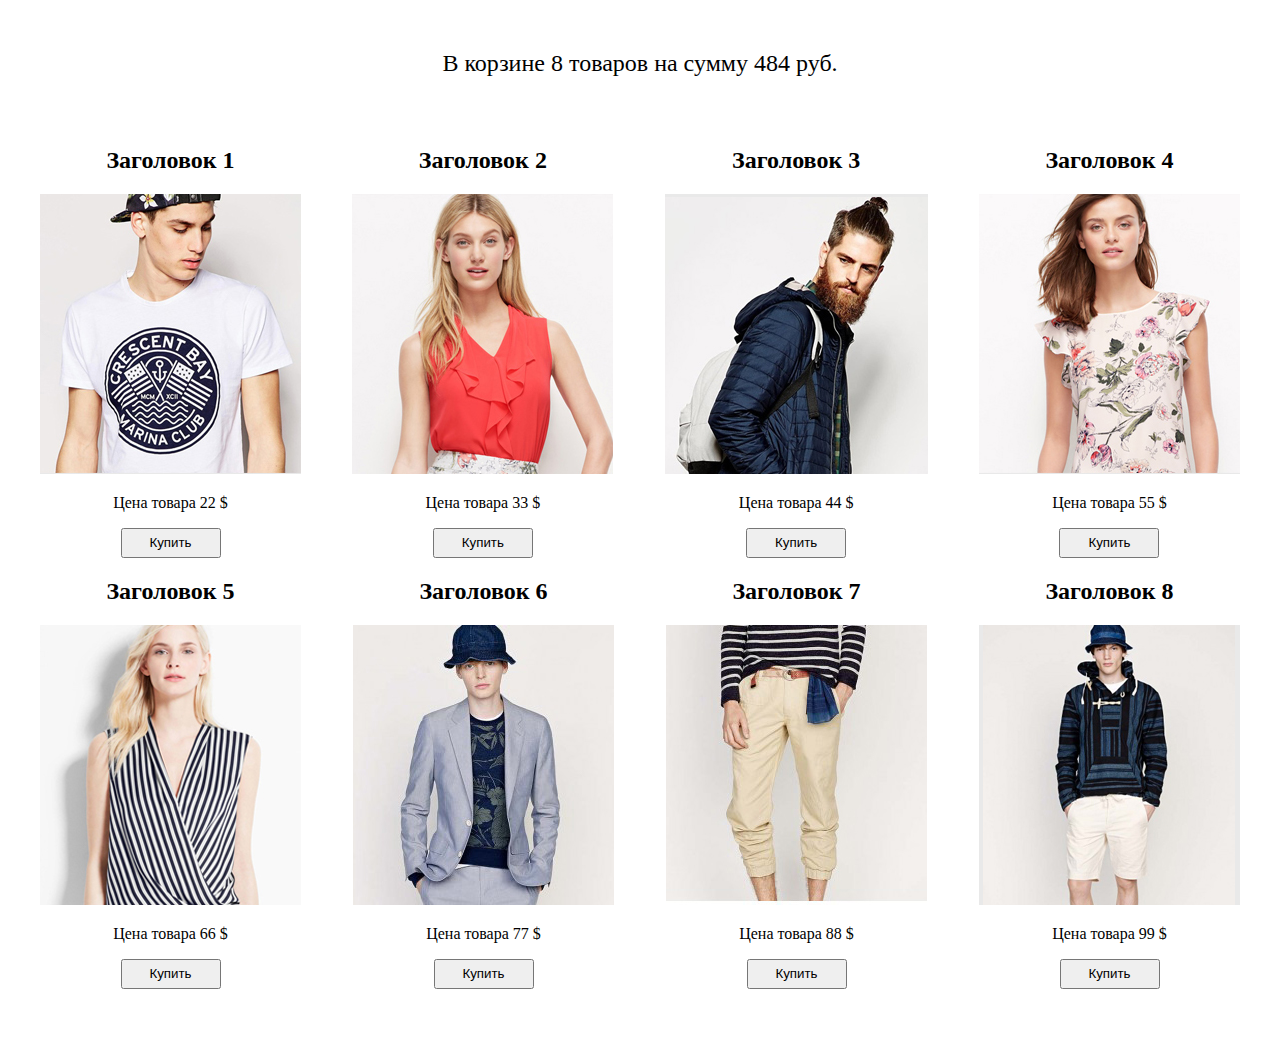
<file: lesson_6/index.html>
<!DOCTYPE html>
<html lang="ru">
<head>
  <meta charset="UTF-8">
  <meta name="viewport" content="width=device-width, initial-scale=1.0">
  <link rel="stylesheet" href="style.css">
  <title>Обучение JS</title>
</head>
<body>

  <div id="basket">
    <!-- <button>Корзина</button> -->
  </div>

  <div id="catalog">

  </div>
  <script src="task1.js"></script>
  <script src="task2.js"></script>
</body>
</html>
</file>
<file: lesson_6/style.css>
#catalog {
  display: flex;
  flex-wrap: wrap;
  justify-content: space-between;
  width: 1200px;
  margin: 50px auto;
}

.cart {
  display: flex;
  flex-direction: column;
  align-items: center;
}

button {
  width: 100px;
  height: 30px;
}

button:hover {
  cursor: pointer;
  background-color: #ccc;
}

#basket {
  display: flex;
  flex-wrap: wrap;
  justify-content: center;
  width: 1200px;
  margin: 50px auto;
  font-size: 24px;
}
</file>
